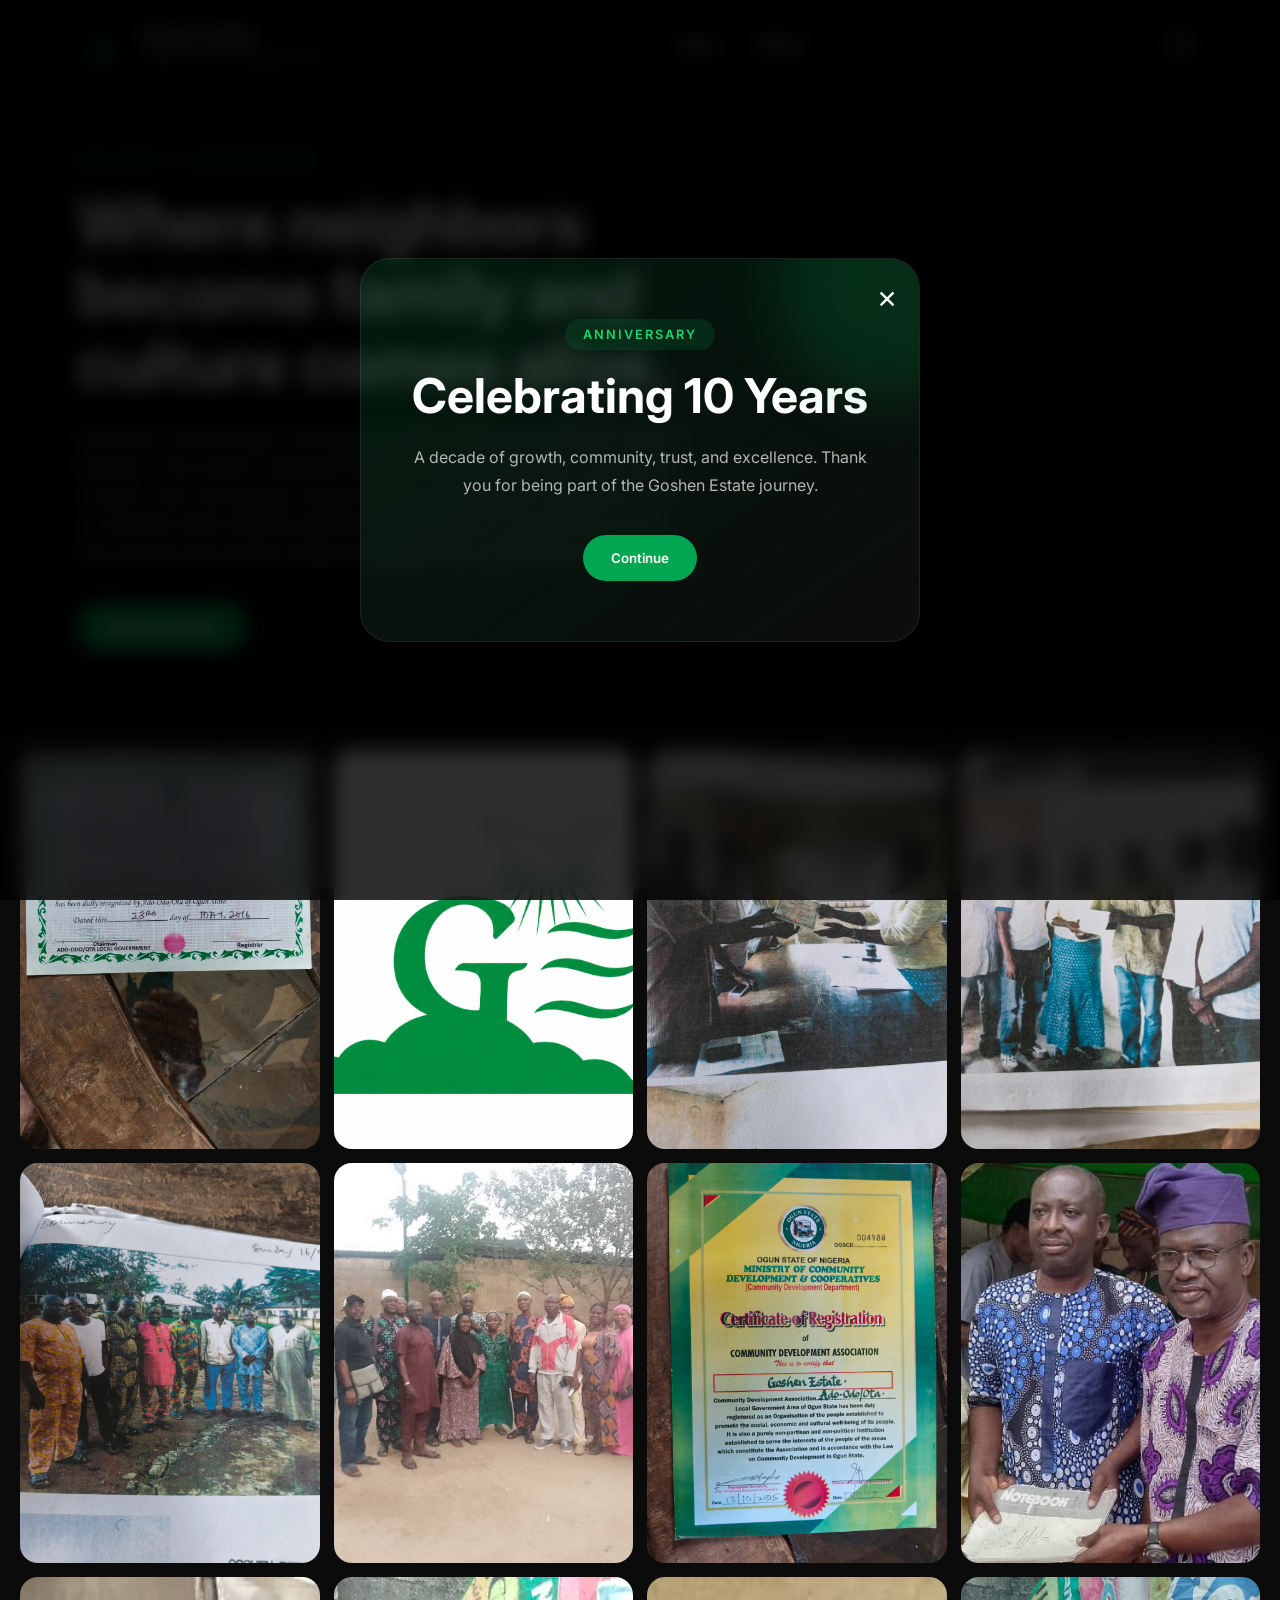
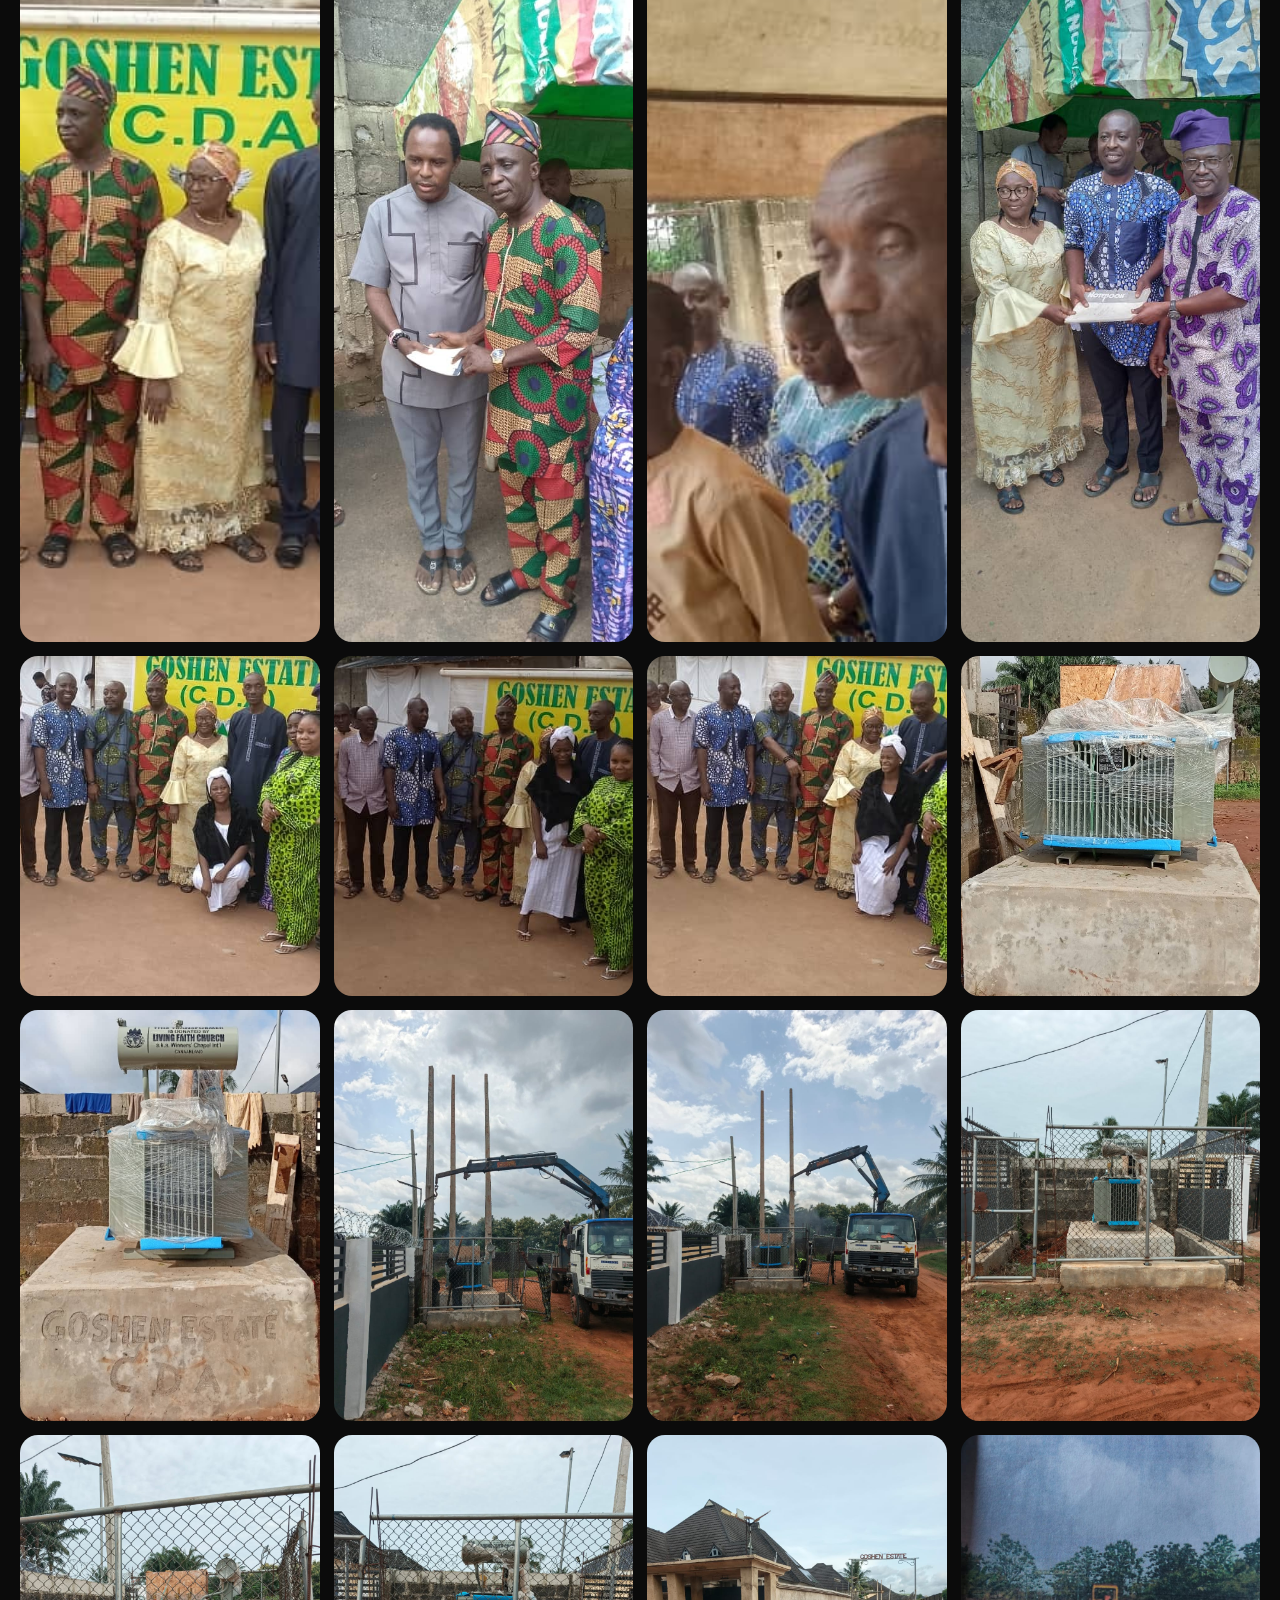
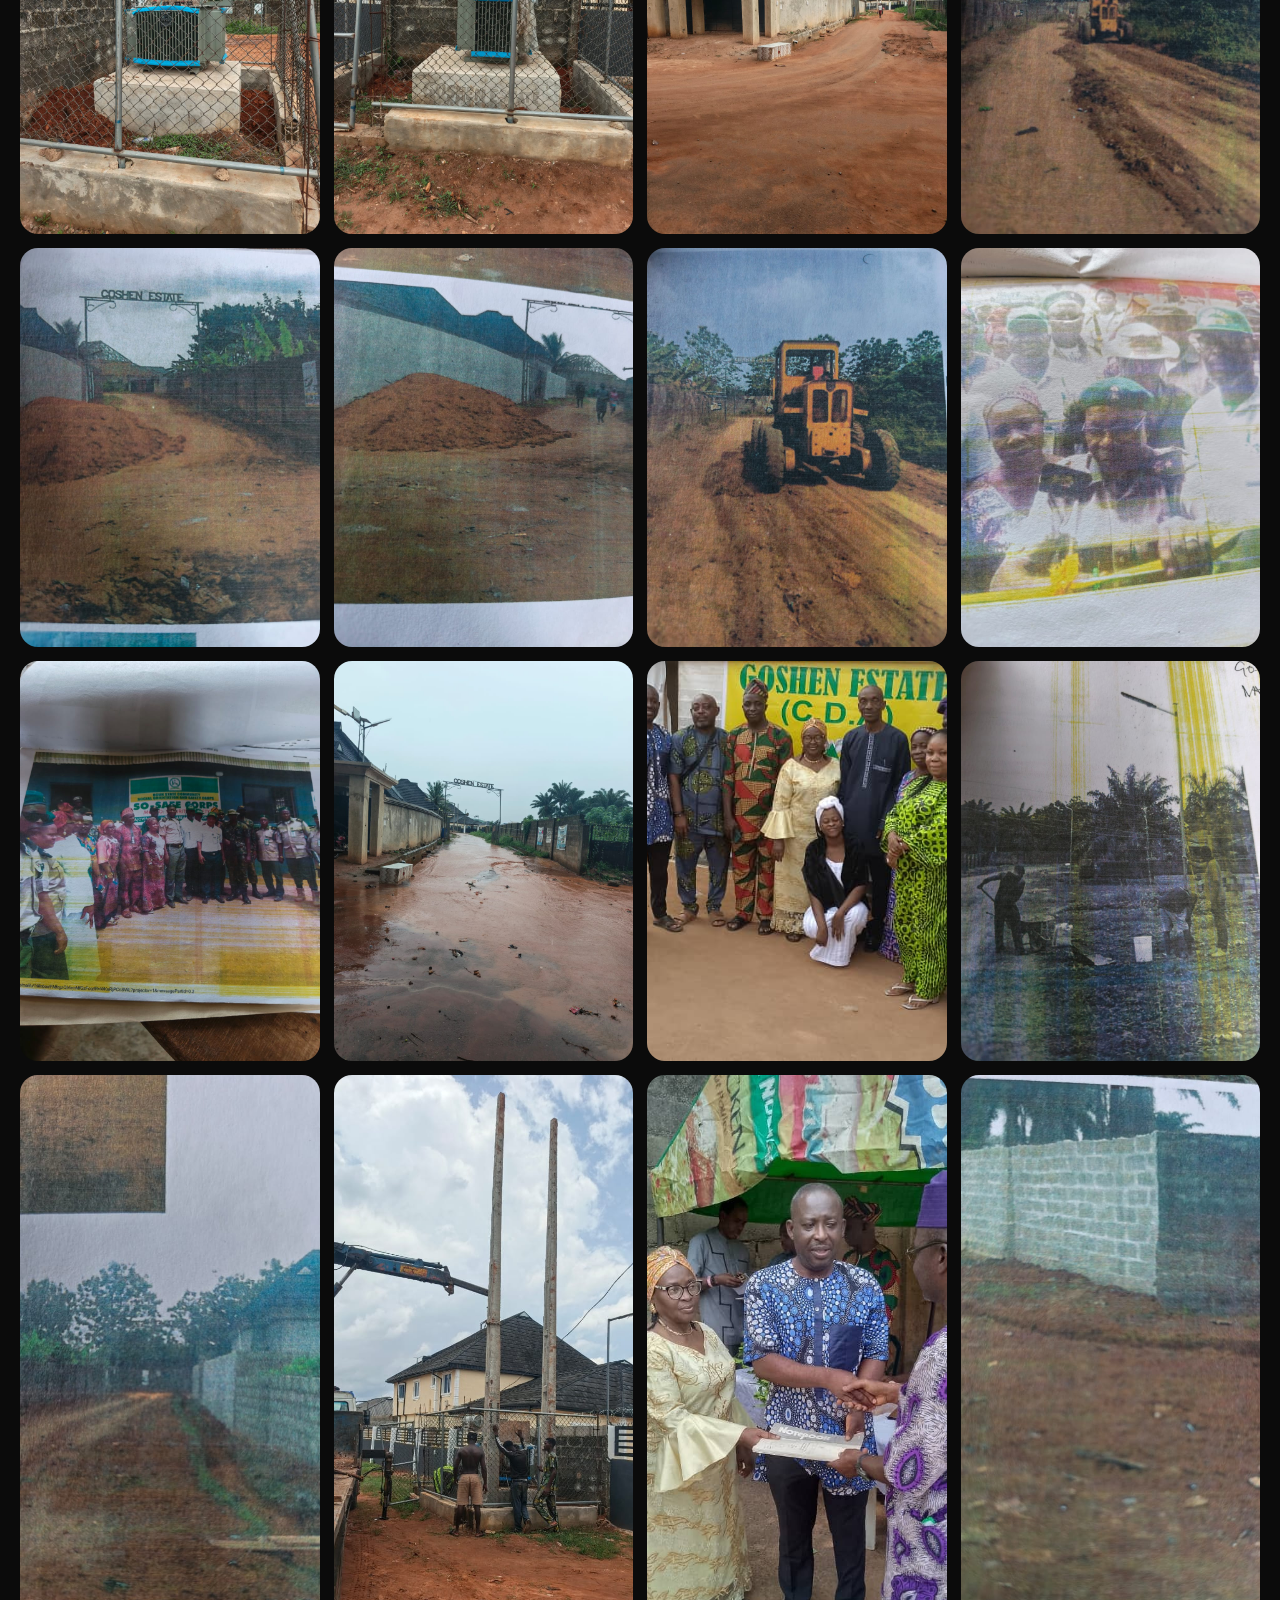
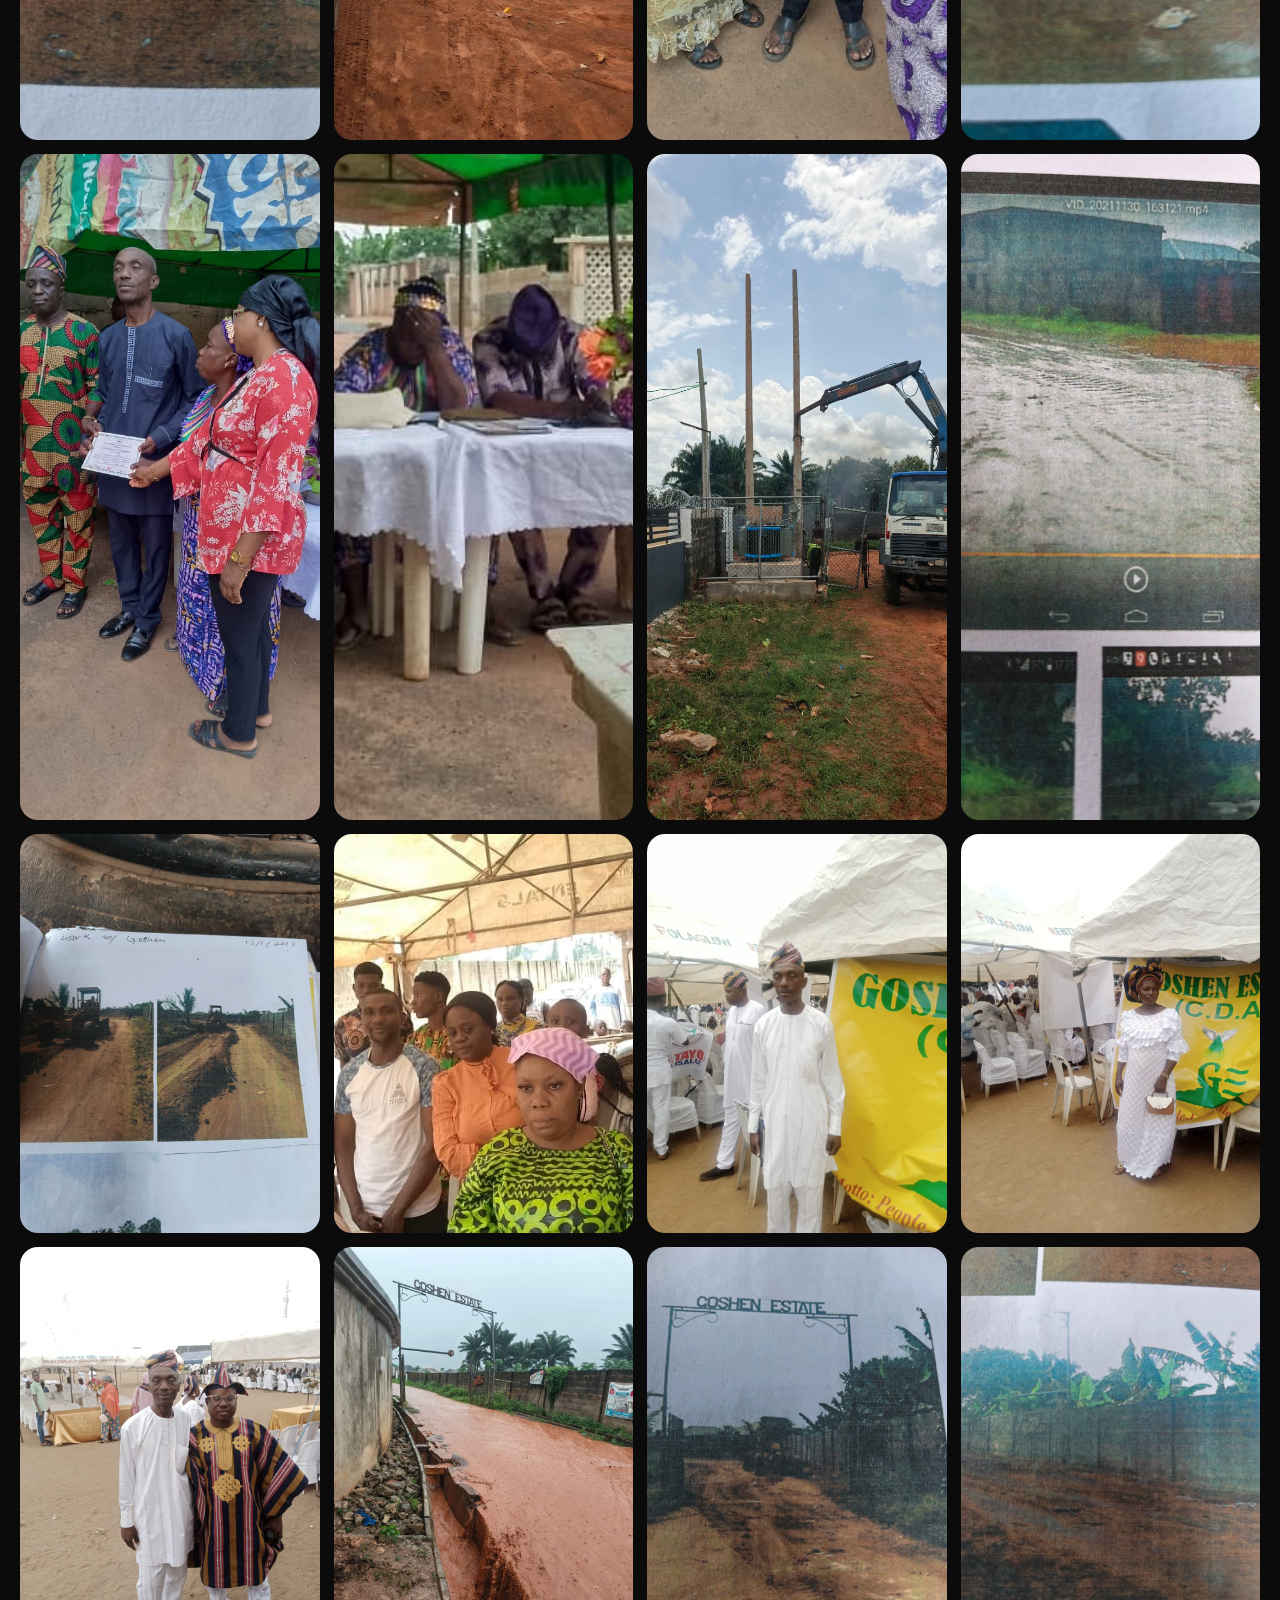
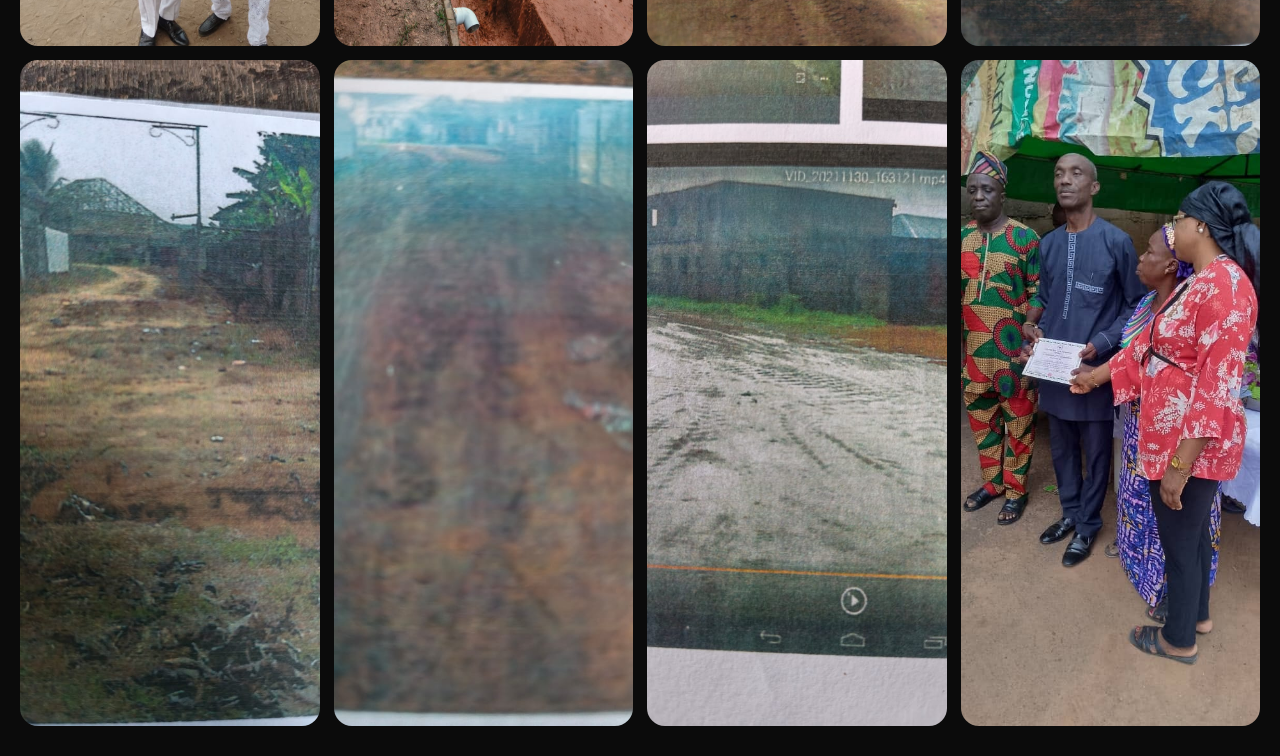
<file: Goshen-Estate/index.html>
<!DOCTYPE html>
<html lang="en">
<head>
    <meta charset="UTF-8" />
    <meta name="viewport" content="width=device-width, initial-scale=1.0" />
    <title>Goshen Estate</title>

    <link rel="stylesheet" href="style.css" />
    <link rel="icon" href="assets/images/logo.png" type="image/png" />
    <link href="https://fonts.googleapis.com/css2?family=Inter:wght@300;400;500;600;700&display=swap" rel="stylesheet">
</head>

<body>

        <!-- LOADER -->
    <div class="loader" id="loader">

        <div class="loader-content">



            <img src="assets/images/logo.png" alt="Logo">

            <h2>Goshen Estate</h2>

            <div class="wrapper">
                <div class="circle"></div>
                <div class="circle"></div>
                <div class="circle"></div>
                <div class="shadow"></div>
                <div class="shadow"></div>
                <div class="shadow"></div>
            </div>

        </div>

    </div>

    <!-- NAVBAR -->
    <nav class="navbar">
        <div class="logo-area">
            <img src="assets/images/logo.png" alt="Goshen Estate Logo">
            <div class="logo-text">
                <h2>Goshen Estate</h2>
                <span>People • Land • Blessed By God</span>
            </div>
        </div>

        <ul class="nav-links">
            <li><a href="#">About</a></li>
            <li><a href="#gallery">Gallery</a></li>
            <!-- <li><a href="#">Contact</a></li> -->
        </ul>

        <button class="theme-toggle" id="themeToggle">
            ☀️
        </button>
    </nav>

    <!-- HERO / ABOUT -->
    <section class="about-section">
        <div class="about-overlay"></div>

        <div class="about-content">
            <span class="tag">WELCOME TO GOSHEN ESTATE</span>

            <h1>
                Where neighbors become family and culture comes alive.
            </h1>

            <p>
                Welcome to Goshen Estate, a thriving community established on May 23, 2016, in the heart of Ota, behind Living Faith Church Worldwide fence. Built on the values of peace, unity, and progress, Goshen Estate is more than just a place to live , it is a community where neighbors become family and every resident feels at home. Surrounded by the warmth of Nigerian hospitality and a growing environment.
            </p>

            <a href="#gallery" class="btn">Explore Gallery</a>
        </div>
    </section>

    <!-- GALLERY -->
    <main class="gallery" id="gallery"></main>

    <!-- LIGHTBOX -->
    <div class="lightbox" id="lightbox">
        <span class="close" id="close">&times;</span>
        <img id="lightbox-img">
    </div>



    <!-- 10 YEARS CELEBRATION POPUP -->
<div class="celebration-popup" id="celebrationPopup">

    <div class="celebration-card">

        <button class="celebration-close" id="closeCelebration">
            &times;
        </button>

        <span class="celebration-tag">
            ANNIVERSARY
        </span>

        <h2>
            Celebrating 10 Years
        </h2>

        <p>
            A decade of growth, community, trust, and excellence.
            Thank you for being part of the Goshen Estate journey.
        </p>

        <button class="celebration-btn" id="continueBtn">
            Continue
        </button>

    </div>

</div>

    <script src="script.js"></script>

</body>
</html>
</file>
<file: Goshen-Estate/style.css>
:root {
    --bg: #0b0b0b;
    --surface: #121212;
    --text: #ffffff;
    --muted: #b5b5b5;

    --green: #00a651;
    --green-soft: #1ad46f;

    --card: rgba(255,255,255,0.05);
    --border: rgba(255,255,255,0.08);
}

body.light-mode {
    --bg: #f5f7f4;
    --surface: #ffffff;
    --text: #111111;
    --muted: #666666;

    --card: rgba(0,0,0,0.04);
    --border: rgba(0,0,0,0.08);
}

* {
    margin: 0;
    padding: 0;
    box-sizing: border-box;
    font-family: 'Inter', sans-serif;
}

html {
    scroll-behavior: smooth;
}

body {
    background: var(--bg);
    color: var(--text);
    transition: 0.3s ease;
}

/* NAVBAR */

.navbar {
    width: 100%;
    padding: 18px 6%;
    max-height: 100px;
    display: flex;
    justify-content: space-between;
    align-items: center;

    position: fixed;
    top: 0;
    left: 0;
    z-index: 1000;

    backdrop-filter: blur(12px);
    background: rgba(0,0,0,0.35);
    border-bottom: 1px solid var(--border);
}

body.light-mode .navbar {
    background: rgba(255,255,255,0.75);
}

.logo-area {
    display: flex;
    align-items: center;
    gap: 12px;
}

.logo-area img {
    width: 52px;
    height: 52px;
    object-fit: contain;
}

.logo-text h2 {
    font-size: 1rem;
    font-weight: 600;
}

.logo-text span {
    font-size: 0.75rem;
    color: var(--muted);
}

.nav-links {
    display: flex;
    gap: 35px;
    list-style: none;
}

.nav-links a {
    text-decoration: none;
    color: var(--text);
    font-size: 0.95rem;
    transition: 0.3s;
}

.nav-links a:hover {
    color: var(--green-soft);
}

.theme-toggle {
    width: 42px;
    height: 42px;
    border-radius: 50%;
    border: none;
    background: var(--card);
    color: var(--text);
    cursor: pointer;
    font-size: 1rem;
}

/* ABOUT SECTION */

.about-section {
    position: relative;

    width: 100%;
    min-height: 80vh;

    display: flex;
    align-items: center;

    padding:
        140px 6% 60px;

    background:
        linear-gradient(
            to right,
            rgba(0,0,0,0.88),
            rgba(0,0,0,0.45)
        ),
        url('https://images.unsplash.com/photo-1506744038136-46273834b3fb?q=80&w=1600&auto=format&fit=crop');

    background-size: cover;
    background-position: center;
    overflow: hidden;
}


body.light-mode .about-section {
    background:
        linear-gradient(
            to right,
            rgba(255,255,255,0.82),
            rgba(255,255,255,0.45)
        ),
        url('https://images.unsplash.com/photo-1506744038136-46273834b3fb?q=80&w=1600&auto=format&fit=crop');

    background-size: cover;
    background-position: center;
}

.about-content {
    position: relative;
    z-index: 2;

    max-width: 700px;
}

.tag {
    display: inline-block;
    margin-bottom: 20px;

    color: var(--green-soft);
    letter-spacing: 2px;
    font-size: 0.8rem;
    font-weight: 600;
}

.about-content h1 {
    font-size: 4rem;
    line-height: 1.1;
    margin-bottom: 25px;
    font-weight: 700;
}

.about-content p {
    color: var(--muted);
    font-size: 1rem;
    line-height: 1.8;
    max-width: 600px;
    margin-bottom: 35px;
}

.btn {
    display: inline-flex;
    align-items: center;
    justify-content: center;

    padding: 14px 28px;
    border-radius: 999px;

    background: var(--green);
    color: white;
    text-decoration: none;
    font-weight: 600;

    transition: 0.3s ease;
}

.btn:hover {
    transform: translateY(-2px);
    background: var(--green-soft);
}

/* GALLERY */

.gallery {
    display: grid;

    grid-template-columns:
        repeat(4, 1fr);

    gap: 14px;

    padding: 30px 20px;

    grid-auto-flow: dense;
}

.gallery-item {
    overflow: hidden;

    border-radius: 18px;

    position: relative;

    background: #111;
}

.gallery-item img {
    width: 100%;
    height: 100%;

    object-fit: cover;

    display: block;

    cursor: pointer;

    transition: transform 0.5s ease,
                filter 0.4s ease;
}

.gallery-item:hover img {
    transform: scale(1.04);
    filter: brightness(1.05);
}


.gallery-item img {
    width: 100%;
    height: 100%;

    object-fit: cover;

    display: block;

    cursor: pointer;

    transition: transform 0.5s ease,
                filter 0.4s ease;
}

.gallery-item:hover img {
    transform: scale(1.04);
    filter: brightness(1.05);
}

/* LIGHTBOX */

.lightbox {
    display: none;
    position: fixed;

    top: 0;
    left: 0;

    width: 100%;
    height: 100%;

    background: rgba(0,0,0,0.95);

    justify-content: center;
    align-items: center;

    z-index: 9999;
}

.lightbox img {
    max-width: 90%;
    max-height: 90%;
    border-radius: 16px;
}

.close {
    position: absolute;
    top: 20px;
    right: 30px;

    font-size: 40px;
    cursor: pointer;
    color: white;
}

/* RESPONSIVE */

@media (max-width: 1200px) {
   
    .gallery {
        grid-template-columns:
            repeat(3, 1fr);
    }
}

@media (max-width: 900px) {

    .navbar {
        padding: 18px 20px;
    }
      .about-section {
        height: 80vh;
        padding:
            150px 40px 70px;
    }

    .about-content h1 {
        font-size: 3rem;
    }


    .gallery {
        column-count: 2;
    }
}

@media (max-width: 768px) {

    .nav-links {
        display: none;
    }

 
    .about-section {
        min-height: 100vh;
        height: auto;

        padding:
            140px 24px 80px;
    }

    .about-content h1 {
        font-size: 2.3rem;
    }

   .gallery {
        grid-template-columns:
            repeat(2, 1fr);
    }
      .gallery-item.large,
    .gallery-item.wide {
        grid-column: span 1;
    }
}




/* ===== WEBSITE LOADER
========================= */


.loader {
    position: fixed;
    inset: 0;

  background:
linear-gradient(
    135deg,
    #07110b,
    #0b0b0b,
    #07110b
);

    display: flex;
    justify-content: center;
    align-items: center;

    z-index: 999999;

    transition: opacity 0.6s ease,
                visibility 0.6s ease;
}

.loader.hide {
    opacity: 0;
    visibility: hidden;
}

.loader-content {
    text-align: center;
}

.loader-content img {
    width: 90px;
    margin-top: 25px;
    margin-bottom: 20px;
}

.loader-content h2 {
    font-size: 2rem;
    margin-bottom: 10px;
}

.loader-content p {
    color: #999;
}

/* SPINNER */

/* From Uiverse.io by mobinkakei */ 
.wrapper {
  width: 200px;
  height: 60px;
  position: relative;
  z-index: 1;
}

.circle {
  width: 15px;
  height: 15px;
  position: absolute;
  border-radius: 50%;
  background-color: #fff;
  left: 15%;
  transform-origin: 50%;
  animation: circle7124 .5s alternate infinite ease;
}

@keyframes circle7124 {
  0% {
    top: 60px;
    height: 5px;
    border-radius: 50px 50px 25px 25px;
    transform: scaleX(1.7);
  }

  40% {
    height: 20px;
    border-radius: 50%;
    transform: scaleX(1);
  }

  100% {
    top: 0%;
  }
}

.circle:nth-child(2) {
  left: 45%;
  animation-delay: .2s;
}

.circle:nth-child(3) {
  left: auto;
  right: 15%;
  animation-delay: .3s;
}

.shadow {
  width: 20px;
  height: 4px;
  border-radius: 50%;
  background-color: rgba(0,0,0,0.9);
  position: absolute;
  top: 62px;
  transform-origin: 50%;
  z-index: -1;
  left: 15%;
  filter: blur(1px);
  animation: shadow046 .5s alternate infinite ease;
}

@keyframes shadow046 {
  0% {
    transform: scaleX(1.5);
  }

  40% {
    transform: scaleX(1);
    opacity: .7;
  }

  100% {
    transform: scaleX(.2);
    opacity: .4;
  }
}

.shadow:nth-child(4) {
  left: 45%;
  animation-delay: .2s
}

.shadow:nth-child(5) {
  left: auto;
  right: 15%;
  animation-delay: .3s;
}


@keyframes spin {

    to {
        transform: rotate(360deg);
    }
}





/* =========================
   10 YEARS CELEBRATION
========================= */

.celebration-popup {
    position: fixed;
    inset: 0;

    background: rgba(0,0,0,0.82);
    backdrop-filter: blur(10px);

    display: flex;
    justify-content: center;
    align-items: center;

    z-index: 99999;

    opacity: 0;
    visibility: hidden;

    transition: 0.4s ease;
}

.celebration-popup.show {
    opacity: 1;
    visibility: visible;
}

.celebration-card {
    position: relative;

    width: min(92%, 560px);

    padding: 60px 40px;

    border-radius: 30px;

    background:
        linear-gradient(
            145deg,
            rgba(0,166,81,0.15),
            rgba(255,255,255,0.05)
        );

    border: 1px solid rgba(255,255,255,0.08);

    text-align: center;

    overflow: hidden;

    animation: popupScale 0.6s ease;
}

body.light-mode .celebration-card {
    background:
        linear-gradient(
            145deg,
            rgba(0,166,81,0.12),
            rgba(255,255,255,0.9)
        );
}

.celebration-card::before {
    content: "";

    position: absolute;

    width: 220px;
    height: 220px;

    background: rgba(0,166,81,0.18);

    border-radius: 50%;

    top: -80px;
    right: -80px;

    filter: blur(30px);
}

.celebration-tag {
    display: inline-block;

    margin-bottom: 20px;

    padding: 8px 18px;

    border-radius: 999px;

    background: rgba(0,166,81,0.15);

    color: var(--green-soft);

    font-size: 0.8rem;
    letter-spacing: 2px;
    font-weight: 600;
}

.celebration-card h2 {
    font-size: 3rem;
    margin-bottom: 20px;
    line-height: 1.1;
}

.celebration-card p {
    color: var(--muted);
    line-height: 1.8;
    margin-bottom: 35px;
}

.celebration-btn {
    border: none;

    padding: 15px 28px;

    border-radius: 999px;

    background: var(--green);

    color: white;

    font-weight: 600;

    cursor: pointer;

    transition: 0.3s ease;
}

.celebration-btn:hover {
    transform: translateY(-2px);
    background: var(--green-soft);
}

.celebration-close {
    position: absolute;

    top: 18px;
    right: 22px;

    border: none;
    background: transparent;

    color: white;

    font-size: 2rem;

    cursor: pointer;
}

body.light-mode .celebration-close {
    color: #111;
}

@keyframes popupScale {

    from {
        transform: scale(0.8);
        opacity: 0;
    }

    to {
        transform: scale(1);
        opacity: 1;
    }
}

@media (max-width: 768px) {

    .celebration-card {
        padding: 50px 25px;
    }

    .celebration-card h2 {
        font-size: 2.2rem;
    }
}


@media (max-width: 480px) {

    .gallery {
        grid-template-columns: 1fr;
    }

    .gallery-item.tall,
    .gallery-item.large {
        grid-row: span 1;
    }
}
</file>
